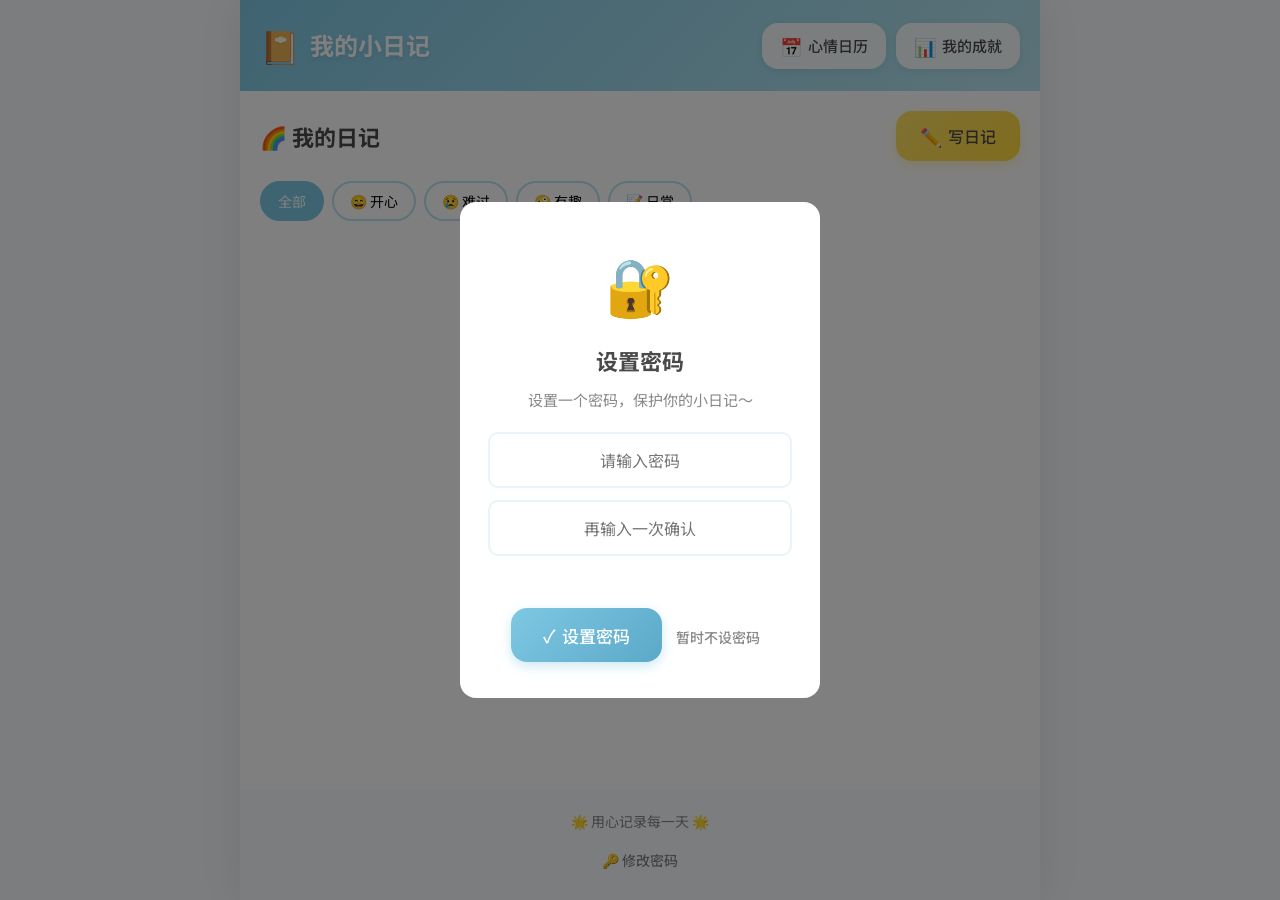
<file: index.html>
<!DOCTYPE html>
<html lang="zh-CN">
<head>
    <meta charset="UTF-8">
    <meta name="viewport" content="width=device-width, initial-scale=1.0">
    <title>我的小日记 - 小学生的日记本</title>
    <link rel="stylesheet" href="styles.css">
    <link rel="preconnect" href="https://fonts.googleapis.com">
    <link rel="preconnect" href="https://fonts.gstatic.com" crossorigin>
    <link href="https://fonts.googleapis.com/css2?family=Noto+Sans+SC:wght@400;500;700&display=swap" rel="stylesheet">
</head>
<body>
    <div id="app-container" class="app-container">
        <header class="app-header">
            <div class="header-content">
                <div class="logo">
                    <span class="logo-icon">📔</span>
                    <h1>我的小日记</h1>
                </div>
                <div class="header-actions">
                    <button class="btn btn-calendar" onclick="showCalendar()">
                        <span>📅</span> 心情日历
                    </button>
                    <button class="btn btn-stats" onclick="showStats()">
                        <span>📊</span> 我的成就
                    </button>
                </div>
            </div>
        </header>

        <main class="app-main">
            <section id="diary-list-section" class="section">
                <div class="section-header">
                    <h2>🌈 我的日记</h2>
                    <button class="btn btn-primary" onclick="showWriteDiary()">
                        <span>✏️</span> 写日记
                    </button>
                </div>
                <div id="diary-filters" class="diary-filters">
                    <button class="filter-btn active" data-mood="all">全部</button>
                    <button class="filter-btn" data-mood="happy">😄 开心</button>
                    <button class="filter-btn" data-mood="sad">😢 难过</button>
                    <button class="filter-btn" data-mood="fun">🤪 有趣</button>
                    <button class="filter-btn" data-mood="daily">📝 日常</button>
                </div>
                <div id="diary-list" class="diary-list">
                </div>
                <div id="empty-state" class="empty-state" style="display: none;">
                    <div class="empty-icon">📒</div>
                    <p>还没有日记哦～</p>
                    <p class="empty-hint">点击"写日记"开始记录吧！</p>
                </div>
            </section>

            <section id="write-section" class="section" style="display: none;">
                <div class="write-container">
                    <div class="write-header">
                        <button class="btn btn-back" onclick="showDiaryList()">
                            <span>←</span> 返回
                        </button>
                        <h2 id="write-title">✏️ 写日记</h2>
                        <div class="write-actions">
                            <button class="btn btn-sticker" onclick="toggleStickerPanel()">
                                <span>🌟</span> 贴纸
                            </button>
                        </div>
                    </div>
                    
                    <div class="write-form">
                        <div class="form-row">
                            <input type="text" id="diary-title" placeholder="给日记起个标题吧～" maxlength="50">
                        </div>
                        
                        <div class="form-row mood-selector">
                            <span class="mood-label">今天心情：</span>
                            <div class="mood-options">
                                <button class="mood-btn" data-mood="happy" onclick="selectMood('happy')">
                                    <span>😄</span> 开心
                                </button>
                                <button class="mood-btn" data-mood="sad" onclick="selectMood('sad')">
                                    <span>😢</span> 难过
                                </button>
                                <button class="mood-btn" data-mood="fun" onclick="selectMood('fun')">
                                    <span>🤪</span> 有趣
                                </button>
                                <button class="mood-btn" data-mood="daily" onclick="selectMood('daily')">
                                    <span>📝</span> 日常
                                </button>
                            </div>
                        </div>

                        <div id="sticker-panel" class="sticker-panel" style="display: none;">
                            <div class="sticker-grid" id="sticker-grid"></div>
                        </div>

                        <div class="form-row">
                            <textarea id="diary-content" placeholder="今天发生了什么有趣的事情呢？写下来吧～" rows="10"></textarea>
                        </div>

                        <div class="form-row photo-upload">
                            <label class="upload-btn">
                                <span>📷</span> 添加照片
                                <input type="file" id="photo-input" accept="image/*" multiple style="display: none;">
                            </label>
                            <div id="photo-preview" class="photo-preview"></div>
                        </div>

                        <div class="form-row privacy-row">
                            <label class="privacy-toggle">
                                <input type="checkbox" id="diary-private">
                                <span class="toggle-slider"></span>
                                <span class="toggle-label">🔒 设为私密日记</span>
                            </label>
                        </div>

                        <div class="form-row">
                            <button class="btn btn-save" onclick="saveDiary()">
                                <span>💾</span> 保存日记
                            </button>
                            <button class="btn btn-auto-save" id="auto-save-status">
                                <span>✓</span> 已自动保存
                            </button>
                        </div>
                    </div>
                </div>
            </section>

            <section id="view-section" class="section" style="display: none;">
                <div class="view-container">
                    <div class="view-header">
                        <button class="btn btn-back" onclick="showDiaryList()">
                            <span>←</span> 返回
                        </button>
                        <div class="view-actions">
                            <button class="btn btn-edit" onclick="editCurrentDiary()">
                                <span>✏️</span> 编辑
                            </button>
                            <button class="btn btn-delete" onclick="deleteCurrentDiary()">
                                <span>🗑️</span> 删除
                            </button>
                        </div>
                    </div>
                    <div id="view-content" class="view-content"></div>
                </div>
            </section>

            <section id="calendar-section" class="section" style="display: none;">
                <div class="calendar-container">
                    <div class="calendar-header">
                        <button class="btn btn-back" onclick="showDiaryList()">
                            <span>←</span> 返回
                        </button>
                        <h2>📅 心情日历</h2>
                        <div class="calendar-nav">
                            <button class="btn btn-nav" onclick="changeMonth(-1)">◀</button>
                            <span id="current-month"></span>
                            <button class="btn btn-nav" onclick="changeMonth(1)">▶</button>
                        </div>
                    </div>
                    <div class="calendar-grid">
                        <div class="calendar-weekdays">
                            <span>日</span><span>一</span><span>二</span><span>三</span><span>四</span><span>五</span><span>六</span>
                        </div>
                        <div id="calendar-days" class="calendar-days"></div>
                    </div>
                    <div class="mood-legend">
                        <span class="legend-item"><span>😄</span> 开心</span>
                        <span class="legend-item"><span>😢</span> 难过</span>
                        <span class="legend-item"><span>🤪</span> 有趣</span>
                        <span class="legend-item"><span>📝</span> 日常</span>
                    </div>
                </div>
            </section>

            <section id="stats-section" class="section" style="display: none;">
                <div class="stats-container">
                    <div class="stats-header">
                        <button class="btn btn-back" onclick="showDiaryList()">
                            <span>←</span> 返回
                        </button>
                        <h2>📊 我的成就</h2>
                    </div>
                    <div class="stats-cards">
                        <div class="stat-card">
                            <div class="stat-icon">📔</div>
                            <div class="stat-value" id="stat-total">0</div>
                            <div class="stat-label">日记总数</div>
                        </div>
                        <div class="stat-card">
                            <div class="stat-icon">🔥</div>
                            <div class="stat-value" id="stat-streak">0</div>
                            <div class="stat-label">连续天数</div>
                        </div>
                        <div class="stat-card">
                            <div class="stat-icon">😊</div>
                            <div class="stat-value" id="stat-happy">0</div>
                            <div class="stat-label">开心日记</div>
                        </div>
                        <div class="stat-card">
                            <div class="stat-icon">⭐</div>
                            <div class="stat-value" id="stat-stickers">0</div>
                            <div class="stat-label">使用贴纸</div>
                        </div>
                    </div>
                    <div class="mood-distribution">
                        <h3>心情分布</h3>
                        <div id="mood-bars" class="mood-bars"></div>
                    </div>
                </div>
            </section>
        </main>

        <footer class="app-footer">
            <p>🌟 用心记录每一天 🌟</p>
            <button class="btn btn-link" onclick="showPasswordModal('change')" style="margin-top: 8px;">
                🔑 修改密码
            </button>
        </footer>

        <div id="password-modal" class="modal">
            <div class="modal-content password-modal-content">
                <div class="password-icon">🔐</div>
                <h2 id="password-modal-title">设置密码</h2>
                <p id="password-hint">设置一个密码，保护你的小日记～</p>
                <input type="password" id="password-input" placeholder="请输入密码" maxlength="20">
                <input type="password" id="password-confirm" placeholder="再输入一次确认" maxlength="20" style="display: none;">
                <p id="password-error" class="password-error"></p>
                <button class="btn btn-save" onclick="handlePasswordSubmit()" id="password-submit-btn">
                    <span>✓</span> 确定
                </button>
                <button class="btn btn-link" onclick="handlePasswordSkip()" id="password-skip-btn" style="display: none;">
                    暂时不设密码
                </button>
            </div>
        </div>

        <div id="lock-screen" class="lock-screen" style="display: none;">
            <div class="lock-content">
                <div class="lock-icon">🔒</div>
                <h2>我的小日记</h2>
                <p>请输入密码解锁</p>
                <input type="password" id="unlock-password" placeholder="输入密码" maxlength="20">
                <p id="unlock-error" class="password-error"></p>
                <button class="btn btn-save" onclick="handleUnlock()">
                    <span>🔑</span> 解锁
                </button>
                <button class="btn btn-link" onclick="handleLockScreenSkip()">
                    重设密码
                </button>
            </div>
        </div>
    </div>

    <div id="confirm-modal" class="modal" style="display: none;">
        <div class="modal-content">
            <div class="modal-icon">⚠️</div>
            <p id="modal-message">确定要删除这篇日记吗？</p>
            <div class="modal-actions">
                <button class="btn btn-cancel" onclick="closeModal()">取消</button>
                <button class="btn btn-confirm" id="modal-confirm-btn">确定</button>
            </div>
        </div>
    </div>

    <script src="app.js"></script>
</body>
</html>
</file>
<file: styles.css>
:root {
    --primary: #7EC8E3;
    --primary-light: #B8E4F0;
    --secondary: #FFB6C1;
    --accent: #FFE066;
    --success: #98D8AA;
    --bg: #FFFFFF;
    --bg-secondary: #F8FBFF;
    --text: #4A4A4A;
    --text-light: #888;
    --shadow: rgba(0, 0, 0, 0.08);
    --radius: 16px;
    --radius-sm: 10px;
}

* {
    margin: 0;
    padding: 0;
    box-sizing: border-box;
}

body {
    font-family: 'Noto Sans SC', 'Microsoft YaHei', sans-serif;
    background: var(--bg-secondary);
    color: var(--text);
    min-height: 100vh;
    font-size: 16px;
    line-height: 1.6;
}

.app-container {
    max-width: 800px;
    margin: 0 auto;
    min-height: 100vh;
    display: flex;
    flex-direction: column;
    background: var(--bg);
    box-shadow: 0 0 40px var(--shadow);
}

.app-header {
    background: linear-gradient(135deg, var(--primary) 0%, var(--primary-light) 100%);
    padding: 20px;
    position: sticky;
    top: 0;
    z-index: 100;
}

.header-content {
    display: flex;
    justify-content: space-between;
    align-items: center;
    flex-wrap: wrap;
    gap: 12px;
}

.logo {
    display: flex;
    align-items: center;
    gap: 10px;
}

.logo-icon {
    font-size: 32px;
}

.logo h1 {
    font-size: 24px;
    font-weight: 700;
    color: white;
    text-shadow: 0 2px 4px rgba(0, 0, 0, 0.1);
}

.header-actions {
    display: flex;
    gap: 10px;
}

.btn {
    padding: 10px 18px;
    border: none;
    border-radius: var(--radius);
    font-size: 15px;
    font-weight: 500;
    cursor: pointer;
    display: inline-flex;
    align-items: center;
    gap: 6px;
    transition: all 0.2s ease;
    font-family: inherit;
}

.btn span {
    font-size: 18px;
}

.btn-calendar, .btn-stats {
    background: rgba(255, 255, 255, 0.9);
    color: var(--text);
    box-shadow: 0 2px 8px var(--shadow);
}

.btn-calendar:hover, .btn-stats:hover {
    background: white;
    transform: translateY(-2px);
    box-shadow: 0 4px 12px var(--shadow);
}

.btn-primary {
    background: linear-gradient(135deg, var(--accent) 0%, #FFD93D 100%);
    color: var(--text);
    font-size: 16px;
    padding: 12px 24px;
    box-shadow: 0 4px 12px rgba(255, 224, 102, 0.4);
}

.btn-primary:hover {
    transform: translateY(-2px);
    box-shadow: 0 6px 16px rgba(255, 224, 102, 0.5);
}

.app-main {
    flex: 1;
    padding: 20px;
}

.section-header {
    display: flex;
    justify-content: space-between;
    align-items: center;
    margin-bottom: 20px;
}

.section-header h2 {
    font-size: 22px;
    color: var(--text);
}

.diary-filters {
    display: flex;
    gap: 8px;
    flex-wrap: wrap;
    margin-bottom: 20px;
}

.filter-btn {
    padding: 8px 16px;
    border: 2px solid var(--primary-light);
    background: white;
    border-radius: 20px;
    font-size: 14px;
    cursor: pointer;
    transition: all 0.2s;
    font-family: inherit;
}

.filter-btn:hover {
    border-color: var(--primary);
    background: var(--bg-secondary);
}

.filter-btn.active {
    background: var(--primary);
    border-color: var(--primary);
    color: white;
}

.diary-list {
    display: grid;
    gap: 16px;
}

.diary-card {
    background: white;
    border-radius: var(--radius);
    padding: 20px;
    box-shadow: 0 2px 12px var(--shadow);
    cursor: pointer;
    transition: all 0.2s;
    border-left: 5px solid var(--primary);
    position: relative;
}

.diary-card:hover {
    transform: translateY(-3px);
    box-shadow: 0 6px 20px var(--shadow);
}

.diary-card.mood-happy { border-left-color: #FFD93D; }
.diary-card.mood-sad { border-left-color: #7EC8E3; }
.diary-card.mood-fun { border-left-color: #FFB6C1; }
.diary-card.mood-daily { border-left-color: #98D8AA; }

.diary-card-header {
    display: flex;
    justify-content: space-between;
    align-items: flex-start;
    margin-bottom: 10px;
}

.diary-card-title {
    font-size: 18px;
    font-weight: 600;
    color: var(--text);
    flex: 1;
    margin-right: 10px;
}

.diary-card-mood {
    font-size: 24px;
    flex-shrink: 0;
}

.diary-card-date {
    font-size: 13px;
    color: var(--text-light);
    margin-bottom: 8px;
}

.diary-card-preview {
    font-size: 15px;
    color: var(--text);
    line-height: 1.5;
    display: -webkit-box;
    -webkit-line-clamp: 2;
    -webkit-box-orient: vertical;
    overflow: hidden;
}

.diary-card-footer {
    display: flex;
    justify-content: space-between;
    align-items: center;
    margin-top: 12px;
    padding-top: 12px;
    border-top: 1px dashed #eee;
}

.diary-card-private {
    font-size: 12px;
    color: var(--text-light);
    display: flex;
    align-items: center;
    gap: 4px;
}

.diary-card-photo {
    font-size: 12px;
    color: var(--text-light);
}

.empty-state {
    text-align: center;
    padding: 60px 20px;
}

.empty-icon {
    font-size: 80px;
    margin-bottom: 20px;
}

.empty-state p {
    font-size: 18px;
    color: var(--text);
    margin-bottom: 8px;
}

.empty-hint {
    color: var(--text-light) !important;
    font-size: 15px !important;
}

.write-container, .view-container {
    max-width: 100%;
}

.write-header, .view-header, .calendar-header, .stats-header {
    display: flex;
    justify-content: space-between;
    align-items: center;
    margin-bottom: 20px;
    gap: 12px;
    flex-wrap: wrap;
}

.write-header h2, .view-container h2, .calendar-header h2, .stats-header h2 {
    font-size: 20px;
    flex: 1;
    text-align: center;
}

.btn-back {
    background: var(--bg-secondary);
    color: var(--text);
    padding: 8px 14px;
    font-size: 14px;
}

.btn-back:hover {
    background: #eee;
}

.btn-sticker {
    background: linear-gradient(135deg, var(--secondary) 0%, #FFC0CB 100%);
    color: var(--text);
}

.btn-sticker:hover {
    transform: translateY(-2px);
}

.write-actions {
    display: flex;
    gap: 10px;
}

.write-form {
    background: white;
    border-radius: var(--radius);
    padding: 24px;
    box-shadow: 0 2px 16px var(--shadow);
}

.form-row {
    margin-bottom: 20px;
}

.form-row input[type="text"],
.form-row textarea {
    width: 100%;
    padding: 14px 18px;
    border: 2px solid #E8F4F8;
    border-radius: var(--radius-sm);
    font-size: 16px;
    font-family: inherit;
    transition: border-color 0.2s;
    background: var(--bg-secondary);
}

.form-row input[type="text"]:focus,
.form-row textarea:focus {
    outline: none;
    border-color: var(--primary);
    background: white;
}

.form-row textarea {
    resize: vertical;
    min-height: 200px;
    line-height: 1.8;
}

.mood-selector {
    display: flex;
    align-items: center;
    gap: 12px;
    flex-wrap: wrap;
}

.mood-label {
    font-size: 16px;
    font-weight: 500;
    color: var(--text);
}

.mood-options {
    display: flex;
    gap: 10px;
    flex-wrap: wrap;
}

.mood-btn {
    padding: 10px 16px;
    border: 2px solid #eee;
    background: white;
    border-radius: 20px;
    font-size: 14px;
    cursor: pointer;
    transition: all 0.2s;
    display: flex;
    align-items: center;
    gap: 6px;
    font-family: inherit;
}

.mood-btn:hover {
    border-color: var(--primary-light);
}

.mood-btn.selected {
    border-color: var(--primary);
    background: var(--primary-light);
}

.mood-btn span {
    font-size: 20px;
}

.sticker-panel {
    background: var(--bg-secondary);
    border-radius: var(--radius-sm);
    padding: 16px;
    margin-bottom: 20px;
}

.sticker-grid {
    display: grid;
    grid-template-columns: repeat(auto-fill, minmax(50px, 1fr));
    gap: 10px;
}

.sticker-item {
    font-size: 32px;
    text-align: center;
    padding: 8px;
    border-radius: 10px;
    cursor: pointer;
    transition: all 0.2s;
    background: white;
}

.sticker-item:hover {
    background: var(--primary-light);
    transform: scale(1.1);
}

.photo-upload {
    display: flex;
    align-items: center;
    gap: 16px;
    flex-wrap: wrap;
}

.upload-btn {
    padding: 12px 20px;
    background: linear-gradient(135deg, var(--success) 0%, #7BC88C 100%);
    color: white;
    border-radius: var(--radius-sm);
    cursor: pointer;
    display: inline-flex;
    align-items: center;
    gap: 8px;
    font-size: 15px;
    transition: all 0.2s;
}

.upload-btn:hover {
    transform: translateY(-2px);
}

.upload-btn span {
    font-size: 20px;
}

.photo-preview {
    display: flex;
    gap: 10px;
    flex-wrap: wrap;
}

.photo-preview-item {
    position: relative;
    width: 80px;
    height: 80px;
    border-radius: 10px;
    overflow: hidden;
    box-shadow: 0 2px 8px var(--shadow);
}

.photo-preview-item img {
    width: 100%;
    height: 100%;
    object-fit: cover;
}

.photo-preview-item .remove-photo {
    position: absolute;
    top: 2px;
    right: 2px;
    width: 22px;
    height: 22px;
    background: rgba(0, 0, 0, 0.6);
    color: white;
    border: none;
    border-radius: 50%;
    font-size: 12px;
    cursor: pointer;
    display: flex;
    align-items: center;
    justify-content: center;
}

.privacy-row {
    display: flex;
    align-items: center;
}

.privacy-toggle {
    display: flex;
    align-items: center;
    gap: 10px;
    cursor: pointer;
}

.privacy-toggle input {
    display: none;
}

.toggle-slider {
    width: 48px;
    height: 26px;
    background: #ddd;
    border-radius: 13px;
    position: relative;
    transition: background 0.2s;
}

.toggle-slider::after {
    content: '';
    position: absolute;
    width: 22px;
    height: 22px;
    background: white;
    border-radius: 50%;
    top: 2px;
    left: 2px;
    transition: transform 0.2s;
    box-shadow: 0 2px 4px rgba(0, 0, 0, 0.2);
}

.privacy-toggle input:checked + .toggle-slider {
    background: var(--primary);
}

.privacy-toggle input:checked + .toggle-slider::after {
    transform: translateX(22px);
}

.toggle-label {
    font-size: 15px;
    color: var(--text);
}

.form-row:last-child {
    margin-bottom: 0;
}

.btn-save {
    background: linear-gradient(135deg, var(--primary) 0%, #5BA8C8 100%);
    color: white;
    padding: 14px 32px;
    font-size: 17px;
    box-shadow: 0 4px 12px rgba(126, 200, 227, 0.4);
}

.btn-save:hover {
    transform: translateY(-2px);
    box-shadow: 0 6px 16px rgba(126, 200, 227, 0.5);
}

.btn-auto-save {
    background: transparent;
    color: var(--success);
    padding: 10px 16px;
    font-size: 14px;
}

.btn-auto-save.saving {
    color: var(--text-light);
}

.view-content {
    background: white;
    border-radius: var(--radius);
    padding: 28px;
    box-shadow: 0 2px 16px var(--shadow);
}

.view-header-content {
    margin-bottom: 24px;
    padding-bottom: 20px;
    border-bottom: 2px dashed #eee;
}

.view-title {
    font-size: 24px;
    font-weight: 700;
    color: var(--text);
    margin-bottom: 12px;
}

.view-meta {
    display: flex;
    justify-content: space-between;
    align-items: center;
    flex-wrap: wrap;
    gap: 12px;
}

.view-date {
    font-size: 14px;
    color: var(--text-light);
}

.view-mood {
    font-size: 28px;
}

.view-private-badge {
    font-size: 12px;
    background: var(--bg-secondary);
    padding: 4px 10px;
    border-radius: 10px;
    color: var(--text-light);
}

.view-body {
    font-size: 17px;
    line-height: 2;
    color: var(--text);
    white-space: pre-wrap;
    word-break: break-word;
}

.view-stickers {
    margin-top: 20px;
    padding-top: 20px;
    border-top: 1px dashed #eee;
    font-size: 30px;
}

.view-photos {
    margin-top: 24px;
    display: grid;
    grid-template-columns: repeat(auto-fill, minmax(150px, 1fr));
    gap: 12px;
}

.view-photos img {
    width: 100%;
    height: 150px;
    object-fit: cover;
    border-radius: var(--radius-sm);
    box-shadow: 0 2px 8px var(--shadow);
}

.view-actions {
    display: flex;
    gap: 10px;
}

.btn-edit {
    background: var(--accent);
    color: var(--text);
}

.btn-delete {
    background: #FFE4E4;
    color: #E57373;
}

.btn-delete:hover {
    background: #FFDAD9;
}

.calendar-container {
    background: white;
    border-radius: var(--radius);
    padding: 24px;
    box-shadow: 0 2px 16px var(--shadow);
}

.calendar-nav {
    display: flex;
    align-items: center;
    gap: 16px;
}

.btn-nav {
    background: var(--bg-secondary);
    padding: 8px 14px;
    font-size: 14px;
}

.btn-nav:hover {
    background: #eee;
}

#current-month {
    font-size: 18px;
    font-weight: 600;
    min-width: 140px;
    text-align: center;
}

.calendar-grid {
    margin-top: 20px;
}

.calendar-weekdays {
    display: grid;
    grid-template-columns: repeat(7, 1fr);
    text-align: center;
    font-weight: 600;
    font-size: 14px;
    color: var(--text-light);
    padding: 10px 0;
    border-bottom: 1px solid #eee;
}

.calendar-days {
    display: grid;
    grid-template-columns: repeat(7, 1fr);
    gap: 6px;
    padding: 10px 0;
}

.calendar-day {
    aspect-ratio: 1;
    display: flex;
    flex-direction: column;
    align-items: center;
    justify-content: center;
    border-radius: 10px;
    font-size: 15px;
    cursor: pointer;
    transition: all 0.2s;
    background: var(--bg-secondary);
    position: relative;
}

.calendar-day:hover {
    background: var(--primary-light);
}

.calendar-day.other-month {
    color: #ccc;
}

.calendar-day.has-diary::after {
    content: attr(data-mood);
    font-size: 16px;
    margin-top: 2px;
}

.calendar-day.today {
    background: var(--accent);
    font-weight: 700;
}

.mood-legend {
    display: flex;
    justify-content: center;
    gap: 20px;
    margin-top: 20px;
    padding-top: 20px;
    border-top: 1px solid #eee;
    flex-wrap: wrap;
}

.legend-item {
    display: flex;
    align-items: center;
    gap: 6px;
    font-size: 14px;
    color: var(--text-light);
}

.legend-item span:first-child {
    font-size: 20px;
}

.stats-container {
    background: white;
    border-radius: var(--radius);
    padding: 24px;
    box-shadow: 0 2px 16px var(--shadow);
}

.stats-cards {
    display: grid;
    grid-template-columns: repeat(auto-fit, minmax(140px, 1fr));
    gap: 16px;
    margin-bottom: 28px;
}

.stat-card {
    background: linear-gradient(135deg, var(--bg-secondary) 0%, white 100%);
    border-radius: var(--radius);
    padding: 24px 16px;
    text-align: center;
    border: 2px solid var(--primary-light);
    transition: all 0.2s;
}

.stat-card:hover {
    transform: translateY(-3px);
    box-shadow: 0 6px 16px var(--shadow);
}

.stat-icon {
    font-size: 36px;
    margin-bottom: 10px;
}

.stat-value {
    font-size: 32px;
    font-weight: 700;
    color: var(--primary);
    margin-bottom: 6px;
}

.stat-label {
    font-size: 14px;
    color: var(--text-light);
}

.mood-distribution {
    margin-top: 20px;
}

.mood-distribution h3 {
    font-size: 18px;
    margin-bottom: 16px;
    color: var(--text);
}

.mood-bars {
    display: flex;
    flex-direction: column;
    gap: 12px;
}

.mood-bar-item {
    display: flex;
    align-items: center;
    gap: 12px;
}

.mood-bar-label {
    font-size: 20px;
    width: 40px;
    text-align: center;
}

.mood-bar-track {
    flex: 1;
    height: 24px;
    background: var(--bg-secondary);
    border-radius: 12px;
    overflow: hidden;
}

.mood-bar-fill {
    height: 100%;
    border-radius: 12px;
    transition: width 0.5s ease;
    display: flex;
    align-items: center;
    justify-content: flex-end;
    padding-right: 10px;
    font-size: 12px;
    font-weight: 600;
    color: white;
}

.mood-bar-fill.happy { background: linear-gradient(90deg, #FFD93D, #FFC107); }
.mood-bar-fill.sad { background: linear-gradient(90deg, #7EC8E3, #5BA8C8); }
.mood-bar-fill.fun { background: linear-gradient(90deg, #FFB6C1, #FF8FAB); }
.mood-bar-fill.daily { background: linear-gradient(90deg, #98D8AA, #7BC88C); }

.modal {
    position: fixed;
    top: 0;
    left: 0;
    width: 100%;
    height: 100%;
    background: rgba(0, 0, 0, 0.5);
    display: flex;
    align-items: center;
    justify-content: center;
    z-index: 1000;
}

.modal-content {
    background: white;
    border-radius: var(--radius);
    padding: 32px;
    max-width: 360px;
    width: 90%;
    text-align: center;
    animation: modalPop 0.3s ease;
}

@keyframes modalPop {
    from {
        transform: scale(0.8);
        opacity: 0;
    }
    to {
        transform: scale(1);
        opacity: 1;
    }
}

.modal-icon {
    font-size: 48px;
    margin-bottom: 16px;
}

.modal-content p {
    font-size: 17px;
    color: var(--text);
    margin-bottom: 24px;
}

.modal-actions {
    display: flex;
    gap: 12px;
    justify-content: center;
}

.btn-cancel {
    background: var(--bg-secondary);
    color: var(--text);
}

.btn-confirm {
    background: #FF6B6B;
    color: white;
}

.app-footer {
    text-align: center;
    padding: 20px;
    color: var(--text-light);
    font-size: 14px;
    background: var(--bg-secondary);
}

.app-footer p {
    display: flex;
    align-items: center;
    justify-content: center;
    gap: 8px;
}

@media (max-width: 600px) {
    .app-header {
        padding: 16px;
    }

    .logo h1 {
        font-size: 20px;
    }

    .header-actions {
        width: 100%;
        justify-content: center;
    }

    .btn {
        padding: 10px 14px;
        font-size: 14px;
    }

    .app-main {
        padding: 16px;
    }

    .section-header {
        flex-direction: column;
        gap: 16px;
    }

    .section-header h2 {
        font-size: 20px;
    }

    .btn-primary {
        width: 100%;
        justify-content: center;
    }

    .diary-card {
        padding: 16px;
    }

    .diary-card-title {
        font-size: 16px;
    }

    .write-form {
        padding: 18px;
    }

    .mood-selector {
        flex-direction: column;
        align-items: flex-start;
    }

    .mood-options {
        width: 100%;
    }

    .mood-btn {
        flex: 1;
        justify-content: center;
    }

    .form-row:last-child {
        flex-direction: column;
    }

    .btn-save {
        width: 100%;
        justify-content: center;
    }

    .view-content {
        padding: 20px;
    }

    .view-title {
        font-size: 20px;
    }

    .view-mood {
        font-size: 24px;
    }

    .stats-cards {
        grid-template-columns: repeat(2, 1fr);
    }

    .calendar-day {
        font-size: 13px;
    }

    .mood-legend {
        gap: 12px;
    }

    .legend-item {
        font-size: 12px;
    }
}

@media (max-width: 380px) {
    .mood-btn span {
        display: none;
    }

    .mood-btn {
        padding: 10px 12px;
    }
}

.password-modal-content {
    text-align: center;
    padding: 36px 28px;
}

.password-icon {
    font-size: 56px;
    margin-bottom: 16px;
}

.password-modal-content h2 {
    font-size: 22px;
    margin-bottom: 10px;
    color: var(--text);
}

.password-modal-content p {
    font-size: 15px;
    color: var(--text-light);
    margin-bottom: 20px;
}

.password-modal-content input {
    width: 100%;
    padding: 14px 18px;
    border: 2px solid #E8F4F8;
    border-radius: var(--radius-sm);
    font-size: 16px;
    font-family: inherit;
    margin-bottom: 12px;
    text-align: center;
}

.password-modal-content input:focus {
    outline: none;
    border-color: var(--primary);
}

.password-error {
    color: #FF6B6B;
    font-size: 14px;
    margin-bottom: 16px;
    min-height: 20px;
}

.btn-link {
    background: transparent;
    color: var(--text-light);
    font-size: 14px;
    padding: 10px;
    margin-top: 8px;
}

.btn-link:hover {
    color: var(--text);
}

.lock-screen {
    position: fixed;
    top: 0;
    left: 0;
    width: 100%;
    height: 100%;
    background: linear-gradient(135deg, var(--primary) 0%, var(--primary-light) 100%);
    display: flex;
    align-items: center;
    justify-content: center;
    z-index: 2000;
}

.lock-content {
    background: white;
    border-radius: var(--radius);
    padding: 40px 32px;
    text-align: center;
    max-width: 340px;
    width: 90%;
    box-shadow: 0 10px 40px rgba(0, 0, 0, 0.2);
}

.lock-icon {
    font-size: 64px;
    margin-bottom: 20px;
}

.lock-content h2 {
    font-size: 26px;
    color: var(--text);
    margin-bottom: 10px;
}

.lock-content p {
    font-size: 15px;
    color: var(--text-light);
    margin-bottom: 20px;
}

.lock-content input {
    width: 100%;
    padding: 14px 18px;
    border: 2px solid #E8F4F8;
    border-radius: var(--radius-sm);
    font-size: 16px;
    font-family: inherit;
    text-align: center;
    margin-bottom: 12px;
}

.lock-content input:focus {
    outline: none;
    border-color: var(--primary);
}

.lock-content .btn-save {
    width: 100%;
    justify-content: center;
    margin-top: 8px;
}

.lock-content .btn-link {
    margin-top: 16px;
}
</file>
